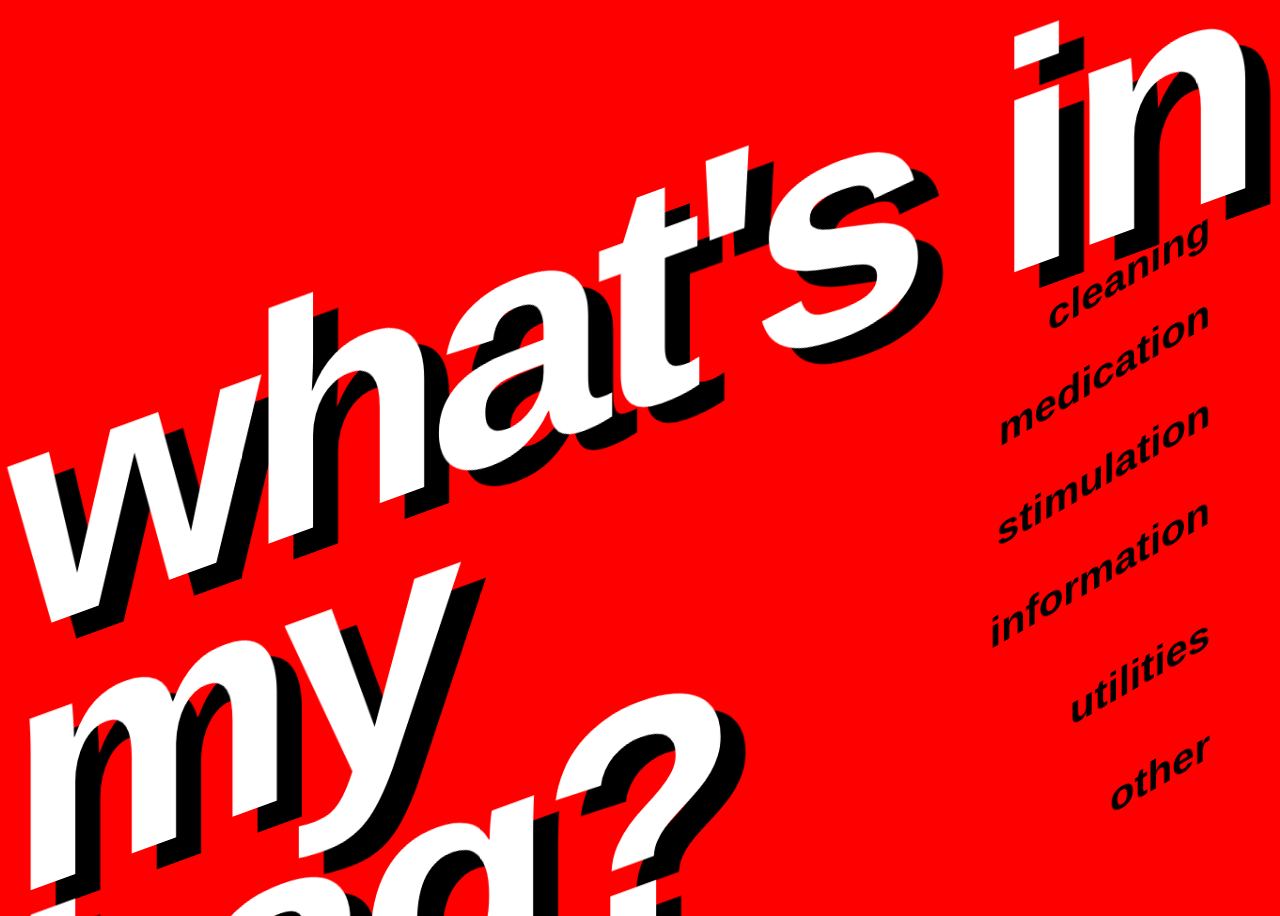
<file: index.html>
<!doctype html>
<html>
  <head>
    <title>whats in my bag?</title>
    <link rel='stylesheet' href='style.css'>
    <style>
        #utils { 
            top: 650px;
            right: 70px;
        }
        #info {
            top: 550px;
            right: 70px;
        }
        #stim {
            top: 450px;
            right: 70px;
        }
        #med {
            top: 350px;
            right: 70px;

        }
        #clean {
            top:250px;
            right: 70px

        }

        #other {
            top: 750px;
            right: 70px;
        }
    </style>
  </head>
  <body>
    <h1 id="whatsin"> what's in my <br>bag?</br></h1>
    
    <a id="utils" href="utilities.html" > utilities </a>
    <a id="info" href="info.html" > information </a>
    <a id="stim" href="stim.html" > stimulation </a>
    <a id="med" href="med.html" > medication </a>
    <a id="clean" href="clean.html" > cleaning </a>
    <a id="other" href="other.html" > other </a>


  </body>
</html>
</file>
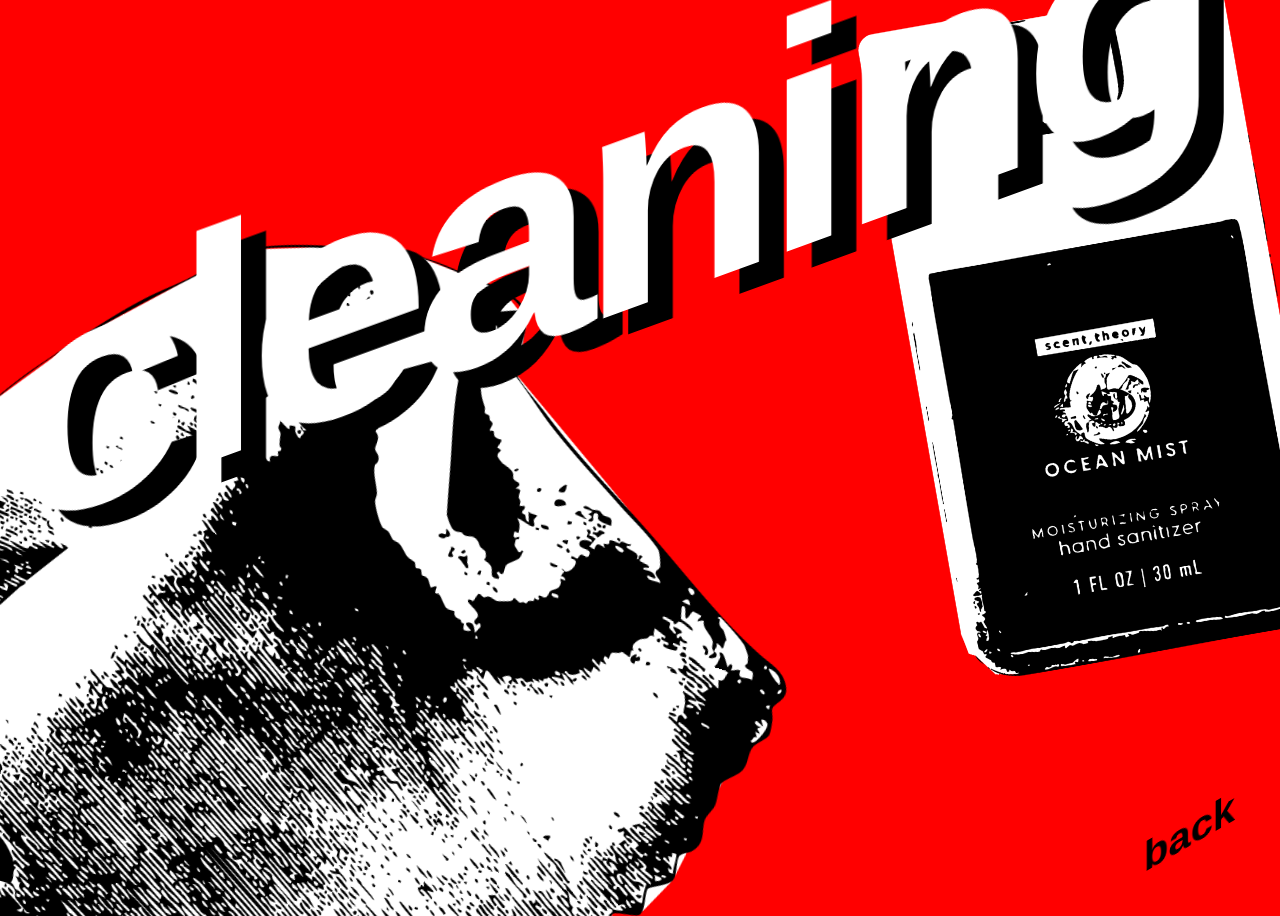
<file: clean.html>
<!doctype html>
<html>
  <head>
    <title>cleaning</title>
    <link rel='stylesheet' href='style.css'>
    <style>
        h1 {
            top:75px;
            z-index: 5;
        }
        #img1 {
            position: fixed;
            align-content:center;
            transform: scale(25%);
            top: -3000px;
            right: -2600px;
            z-index: 1;
            rotate: 15deg;
            
        }

        #img2 {
            position: fixed;
            align-content:center;
            transform: scale(15%);
            top: -3400px;
            right: -3500px;
            z-index: 2;
            rotate: -10deg;
        }
     
        

                  

        
        
    </style>
  </head>
  <body>
    <img id="img2" src="handsan.png"> </img>
    
    <img id="img1" src="wipe.png"></img>
    


    <h1> cleaning </h1>
   
    <a id="back" href="index.html"  > back</a>

  </body>
</html>
</file>
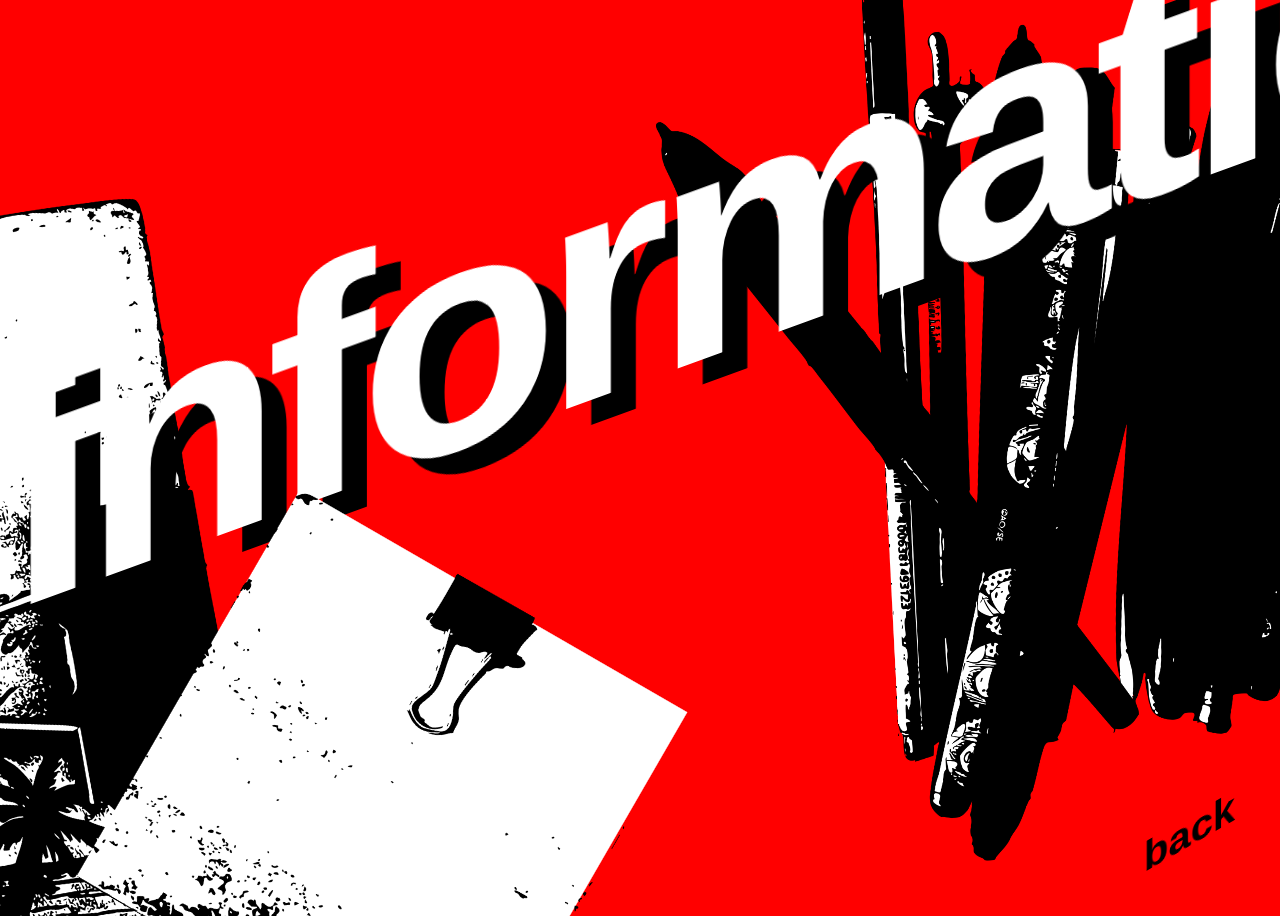
<file: info.html>
<!doctype html>
<html>
  <head>
    <title>information</title>
    <link rel='stylesheet' href='style.css'>
    <style>
        h1 {
            top:75px;
           z-index: 5;
        }
        #img1 {
            position: fixed;
            align-content:center;
            transform: scale(15%);
            top: -3000px;
            right: -2300px;
            z-index: 1;
            rotate: -10deg;
        }

        #img2 {
            position: fixed;
            align-content:center;
            transform: scale(13%);
            top: -3300px;
            right: -3500px;
            z-index: 2;
            rotate: -3deg;
        }

        #img3 {
            position: fixed;
            align-content:center;
            transform: scale(15%);
            top: -2900px;
            right: -2800px;
            z-index: 32;
            rotate: 30deg;
        }

        
    </style>
  </head>
  <body>
    
    <div id="capt1">caption 1</div>
    <img id="img1" src="journal.png"> </img>
    
    <img id="img2" src="pens.png"> </img>
    
    <img id="img3" src="sticky.png"> </img>

    <h1> information </h1>
    <a id="back" href="index.html"  > back</a>

  </body>
</html>
</file>
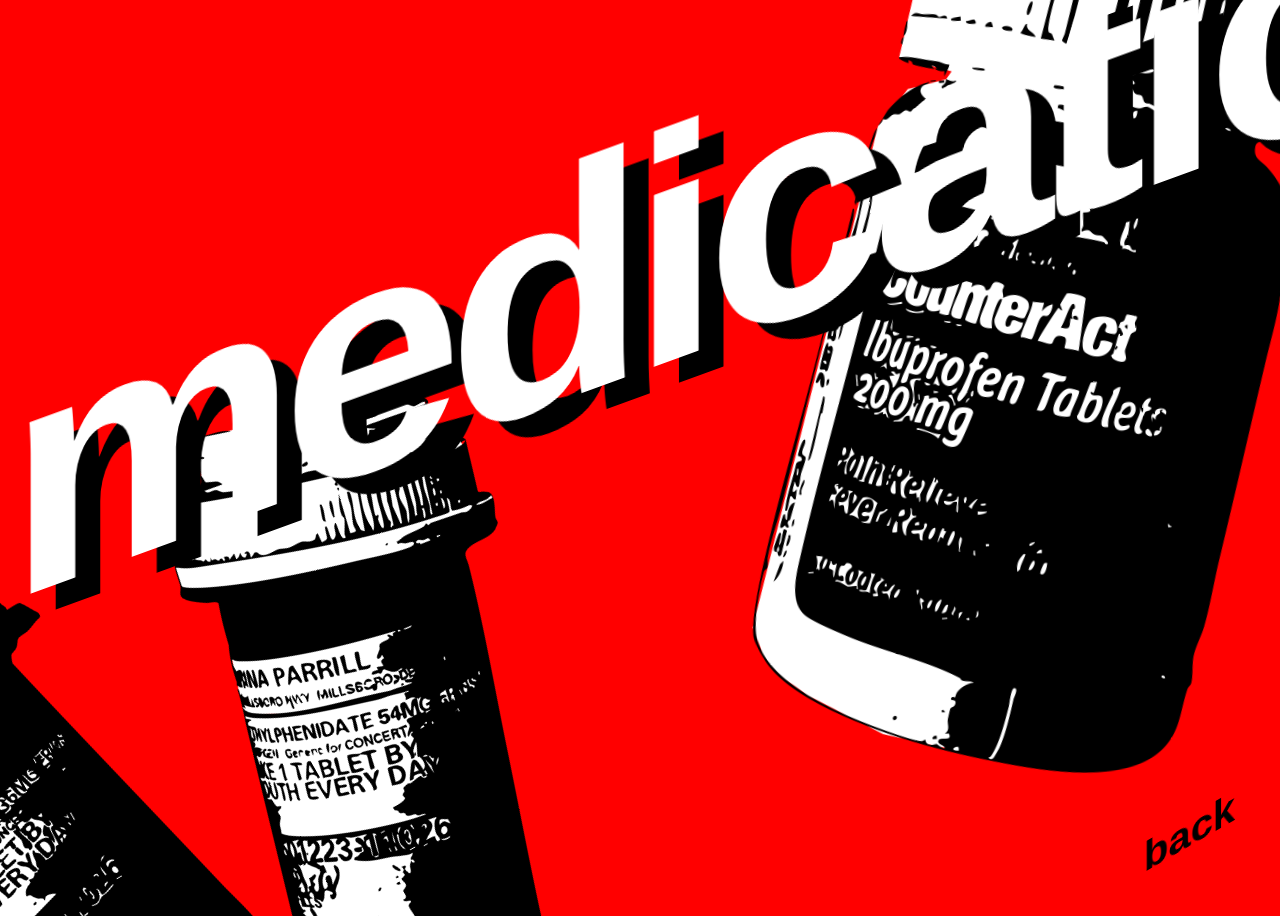
<file: med.html>
<!doctype html>
<html>
  <head>
    <title>medication</title>
    <link rel='stylesheet' href='style.css'>
    <style>
        h1 {
            top:75px;
            z-index: 5;
        }
        #img1 {
            position: fixed;
            align-content:center;
            transform: scale(20%);
            top: -2900px;
            right: -2600px;
            z-index: 1;
            rotate: -30deg;
            
        }

        #img2 {
            position: fixed;
            align-content:center;
            transform: scale(25%);
            top: -3400px;
            right: -3450px;
            z-index: 2;
            rotate: -5deg;
        }
     
        
    </style>
  </head>
  <body>
    
    <div id="capt1">caption 1</div>
    <img id="img1" src="con.png"> </img>
    
    <img id="img2" src="ibprofen.png"> </img>
    

    <h1> medication </h1>
    <a id="back" href="index.html"  > back</a>

  </body>
</html>
</file>
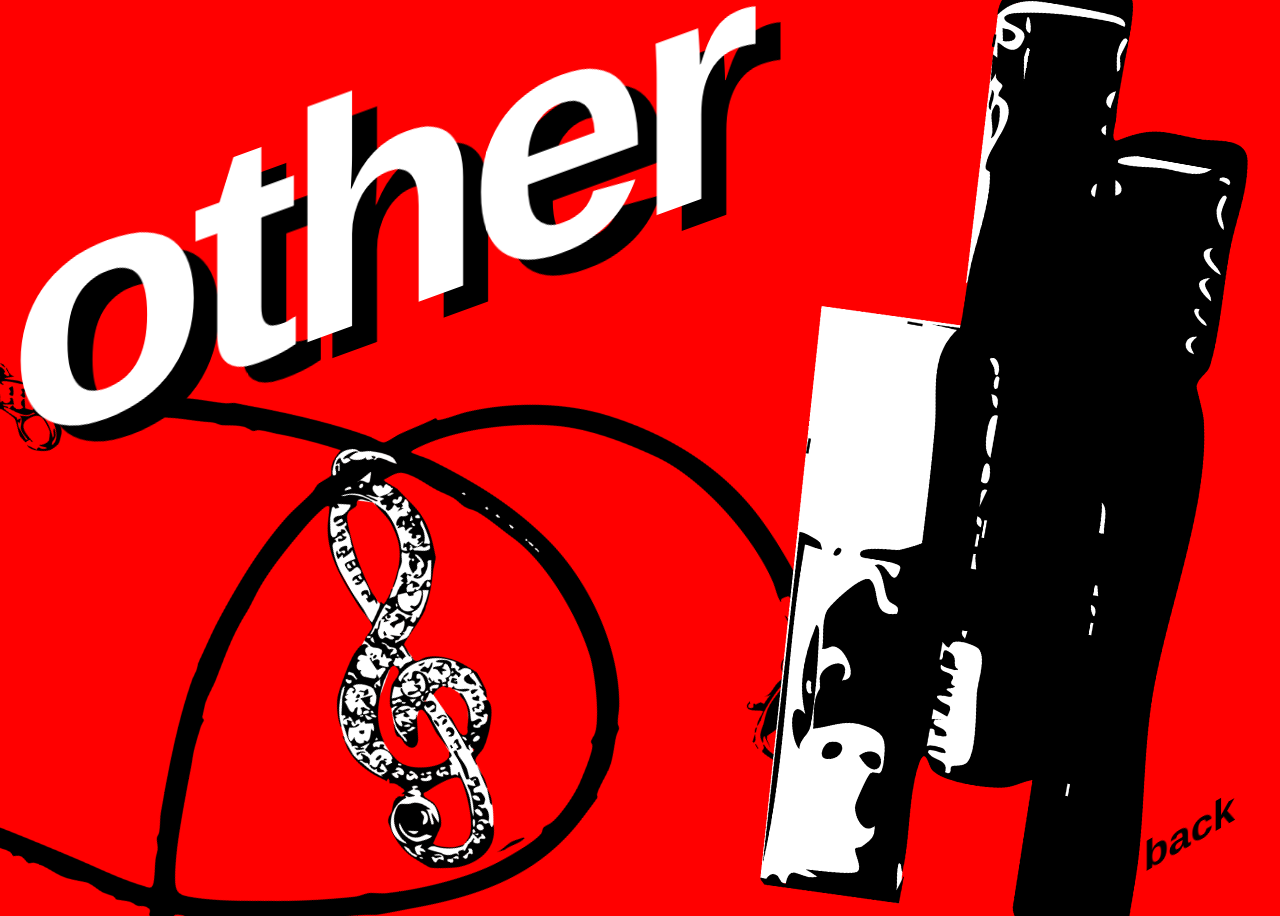
<file: other.html>
<!doctype html>
<html>
  <head>
    <title>other</title>
    <link rel='stylesheet' href='style.css'>
    <style>
        h1 {
            top:75px;
            z-index: 5;
        }
        #img1 {
            position: fixed;
            align-content:center;
            transform: scale(20%);
            top: -3000px;
            right: -2600px;
            z-index: 1;
            rotate: -30deg;
            
        }

        #img2 {
            position: fixed;
            align-content:center;
            transform: scale(60%);
            top: -400px;
            right: -600px;
            z-index: 2;
            rotate: 10deg;
        }
     
        
    </style>
  </head>
  <body>
    
    <div id="capt1">caption 1</div>
    <img id="img2" src="makeup.png"> </img>
    
    <img id="img1" src="necklace.png"> </img>
    



    <h1> other </h1>
    <a id="back" href="index.html"  > back</a>

  </body>
</html>
</file>
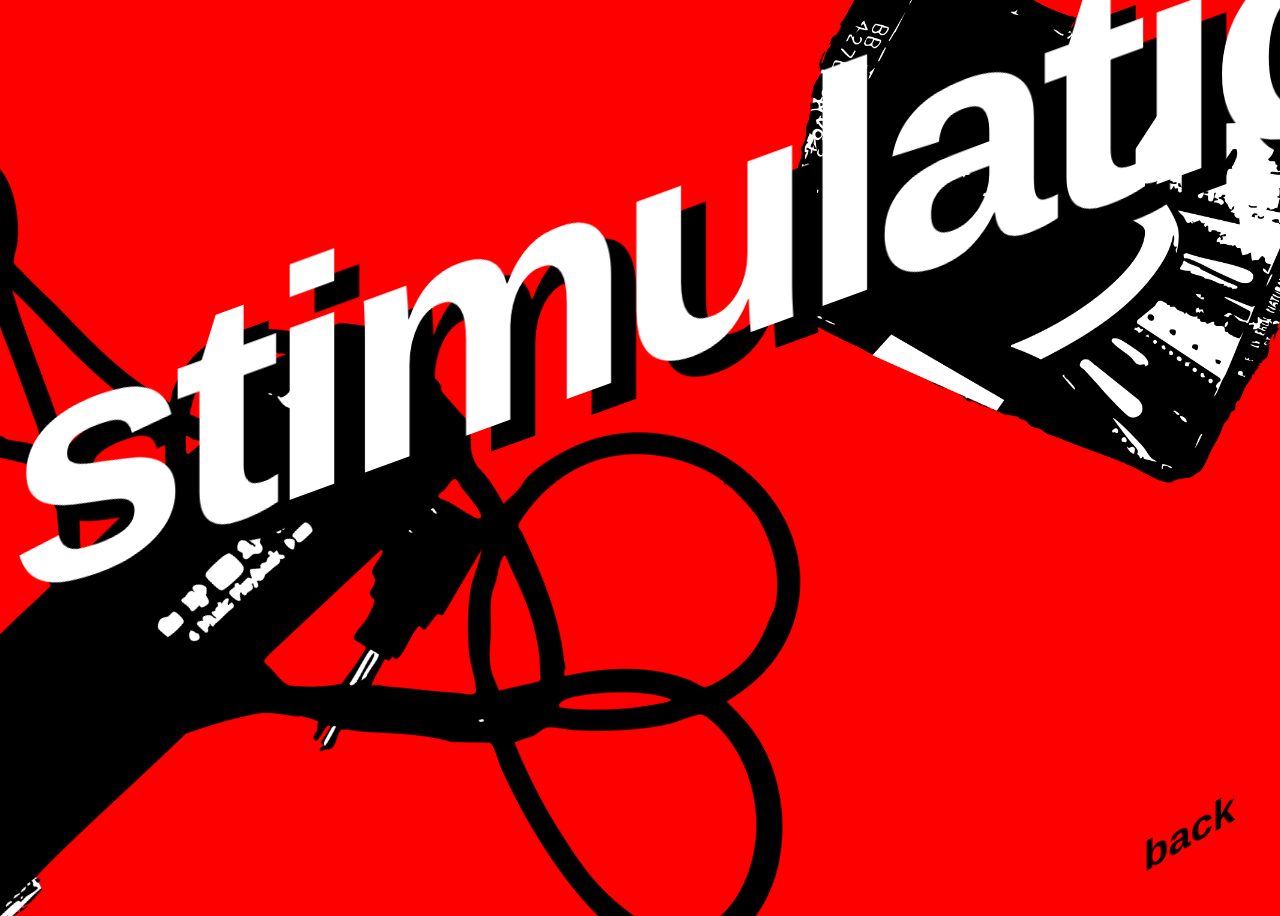
<file: stim.html>
<!doctype html>
<html>
  <head>
    <title>stimulation</title>
    <link rel='stylesheet' href='style.css'>
    <style>
        h1 {
            top:75px;
           z-index: 5;
        }
        #img1 {
            position: fixed;
            align-content:center;
            transform: scale(20%);
            top: -3000px;
            right: -2600px;
            z-index: 1;
            rotate: -30deg;
            
        }

        #img2 {
            position: fixed;
            align-content:center;
            transform: scale(15%);
            top: -3500px;
            right: -3450px;
            z-index: 2;
            rotate: 0deg;
        }
     
        
    </style>
  </head>
  <body>
    
    <div id="capt1">caption 1</div>
    <img id="img2" src="gum.png"> </img>
    
    <img id="img1" src="mp3.png"> </img>
    




    <h1> stimulation </h1>
    <a id="back" href="index.html"  > back</a>

  </body>
</html>
</file>
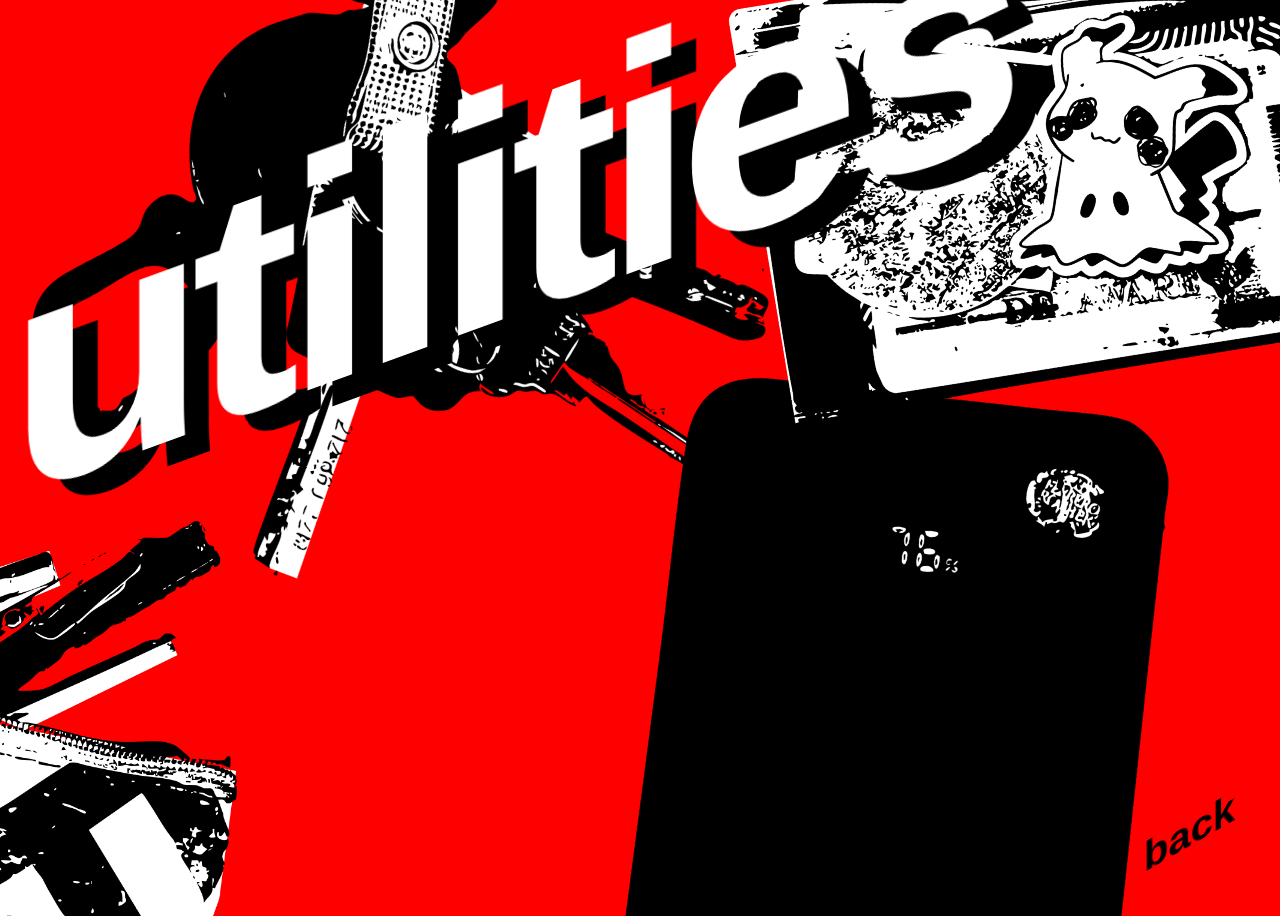
<file: utilities.html>
<!doctype html>
<html>
  <head>
    <title>utilities</title>
    <link rel='stylesheet' href='style.css'>
    <style>
        h1 {
            top:75px;
           z-index: 5;
        }
        #img1 {
            position: fixed;
            align-content:center;
            transform: scale(20%);
            top: -3500px;
            right: -2800px;
            z-index: 1;
            rotate: -10deg;
        }

        #img2 {
            position: fixed;
            align-content:center;
            transform: scale(17%);
            top: -2800px;
            right: -3300px;
            z-index: 2;
            rotate: -5deg;
        }

        #img3 {
            position: fixed;
            align-content:center;
            transform: scale(15%);
            top: -2900px;
            right: -2300px;
            z-index: 32;
            rotate: 180deg;
        }
        #img4 {
            position: fixed;
            align-content:center;
            transform: scale(15%);
            top: -3500px;
            right: -3450px;
            z-index: 4;
            rotate: -30deg;
        }
     
        
    </style>
  </head>
  <body>
    
    <div id="capt1">caption 1</div>
    <img id="img1" src="keys.png"> </img>
    
    <img id="img2" src="battery.png"> </img>
    
    <img id="img3" src="tools.png"> </img>

    <img id="img4" src="wallet.png"> </img>

    <h1> utilities </h1>
  
    <a id="back" href="index.html"  > back</a>

  </body>
</html>
</file>
<file: style.css>
body {
  font-family: Helvetica, sans-serif;
  background-color: red;
  min-height: 100vh;
 /*outline: 20px solid; */
  
}

h1 {
    color:white;
    font-size: 325px;
    text-shadow: 25px 25px rgb(0, 0, 0); 
    font-stretch:extra-condensed;
    margin: 0px;
    letter-spacing: -15px;
    line-height: 80%;
    /* outline: solid; */
    width: fit-content;
    height: min-content;
    transform: skewY(-20deg);
    position: fixed;
}

div {
    position: fixed;
    width:fit-content;
    box-sizing: border-box;
    background: rgb(0, 0, 0);
    color: rgb(255, 255, 255);
    text-align: center;
    padding: 5px 10px;
    font-size: 20px;
    border-radius: 10px;
    font-style: italic;
    display:none;
    transition: opacity 0.5s ease;
}

#whatsin {
    top: 165px;
}

#back {
    top: 810px;
    right:45px;
}

a {
    font-size: 40px;
    color: black;
    text-decoration: none;
    font-weight: bold;
    font-family: Helvetica, sans-serif;
    margin: 0px;
    /* outline: solid; */
    width: fit-content;
    display: inline;
    position: fixed;
    transform: skewY(-30deg);
    transition: transform 0.5s ease;
    z-index: 100;
    
}
a:hover {
    color:white;
    transform:translate(-30px) scale(170%) skewY(-30deg);
    text-shadow: 5px 5px rgb(0, 0, 0);

}

#info #utils #stim #med #clean #other:hover {
    transform:translate(-30px) scale(170%) skewY(-30deg);
}

#back:hover {
    transform: translate(-10px) skewY(-30deg) scale(170%) ;
}
</file>
